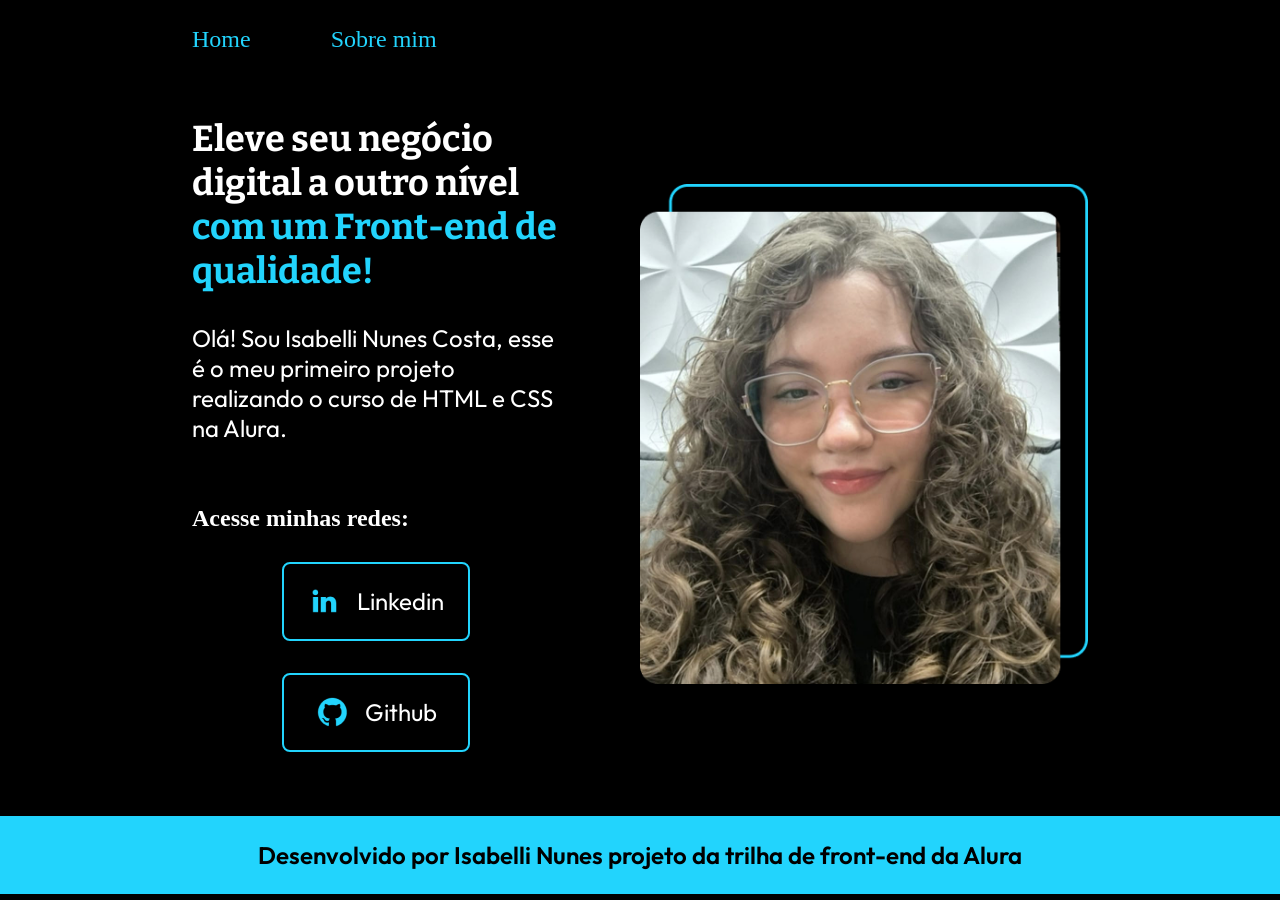
<file: index.html>
<!DOCTYPE html>
<html lang="pt-br">
<head>
    <meta http-equiv="X-UA-Compatible" content="IE=edge">
    <meta charset="UTF-8">
    <meta name="viewport" content="width=device-width, initial-scale=1.0">
    <link rel="stylesheet" href="styles/style.css">
    <title>Site treinando front-end</title>
</head>
<body>
    <header class="cabecalho">
        <nav class="cabecalho__menu">
            <a class="cabecalho__menu__link" href="index.html">Home</a>
            <a class="cabecalho__menu__link" href="about.html">Sobre mim</a>
        </nav>
    </header>
    
    <main class="apresentacao"> 
        <section class="apresentacao__conteudo">
            <h1 class="apresentacao__conteudo__titulo">
                Eleve seu negócio digital a outro nível 
                <strong class="titulo_destaque">com um Front-end de qualidade!</strong> 
            </h1>
            <p class="apresentacao__conteudo__texto">
                Olá! Sou Isabelli Nunes Costa, esse é o meu primeiro projeto realizando o curso de HTML e CSS na Alura.
            </p>            
            <h2 class="apresentacao__subtitulo">Acesse minhas redes:</h2>
            <div class="apresentacao__links">
                <a class="apresentacao_links__navegacao" href="https://www.linkedin.com/in/isabelli-nunes-costa">
                    <img src="./Assets/assets/linkedin.png" alt="Ícone do Linkedin">
                    Linkedin</a>
                <a class="apresentacao_links__navegacao" href="https://github.com/isabellinc">
                     <img src="./Assets/assets/github.png" alt="Ícone do github">
                    Github</a>
            </div>
        </section>    

        <img class="apresentacao__imagem" src="Assets/assets/foto.png" alt="Foto da Isabelli Nunes">
    </main>

    <footer class="rodape">
        <p>Desenvolvido por Isabelli Nunes projeto da trilha de front-end da Alura</p>
    </footer>
</body>
</html>
</file>
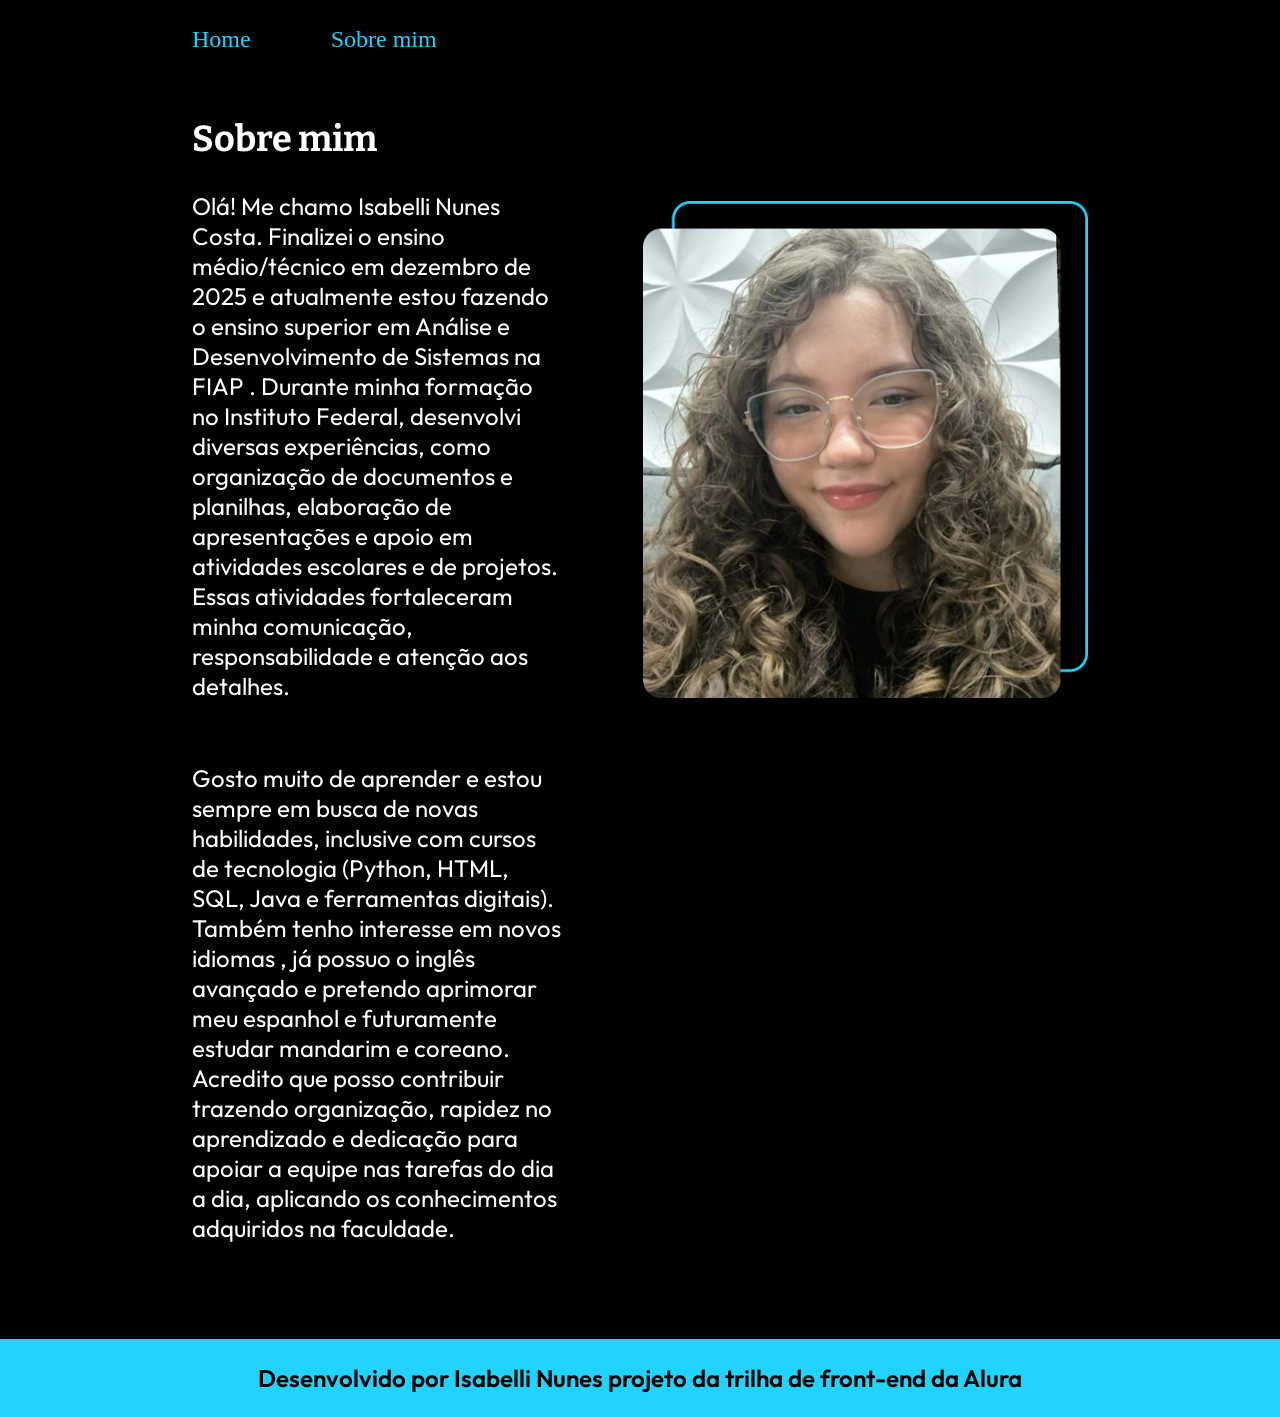
<file: about.html>
<!DOCTYPE html>
<html lang="en">
<head>
    <meta charset="UTF-8">
    <meta name="viewport" content="width=device-width, initial-scale=1.0">
    <link rel="stylesheet" href="styles/style.css">
    <title>Sobre mim</title>
</head>
<body>
     <header class="cabecalho">
        <nav class="cabecalho__menu">
            <a class="cabecalho__menu__link" href="index.html">Home</a>
            <a class="cabecalho__menu__link" href="about.html">Sobre mim</a>
        </nav>
    </header>

    <main class="apresentacao">
        <section class="apresentacao__conteudo">
            <h1 class="apresentacao__conteudo__titulo">Sobre mim</h1>
            <p class="apresentacao__conteudo__texto">Olá! Me chamo Isabelli Nunes Costa. Finalizei o ensino médio/técnico em dezembro de 2025 e atualmente estou fazendo o ensino superior em  Análise e Desenvolvimento de Sistemas na FIAP . Durante minha formação no Instituto Federal, desenvolvi diversas experiências, como organização de documentos e planilhas, elaboração de apresentações e apoio em atividades escolares e de projetos. Essas atividades fortaleceram minha comunicação, responsabilidade e atenção aos detalhes.</p>
            <p class="apresentacao__conteudo__texto">Gosto muito de aprender e estou sempre em busca de novas habilidades, inclusive com cursos de tecnologia (Python, HTML, SQL, Java e ferramentas digitais). Também tenho interesse em novos idiomas , já possuo o inglês avançado e pretendo aprimorar meu espanhol e futuramente estudar mandarim e coreano. Acredito que posso contribuir trazendo organização, rapidez no aprendizado e dedicação para apoiar a equipe nas tarefas do dia a dia,  aplicando os conhecimentos adquiridos na faculdade.</p>
        </section>
        <img class="apresentacao__imagem__about" src="Assets/assets/foto.png" alt="Foto da Isabelli Nunes">

    </main>

    <footer class="rodape">
        <p>Desenvolvido por Isabelli Nunes projeto da trilha de front-end da Alura</p>
    </footer>
</body>
</html>
</file>
<file: styles/style.css>
@import url('https://fonts.googleapis.com/css2?family=Bitter&display=swap');
@import url('https://fonts.googleapis.com/css2?family=Outfit:wght@100..900&display=swap');

*{ 
    margin: 0;
    padding: 0;
}

:root{
    --cor-primaria:black;
    --cor-secundaria:white;
    --cor-terciaria:#22D4FD;

    --fonte-primaria: "Bitter", serif;
    --fonte-secundaria : "Outfit", sans-serif;
}

body{

    box-sizing: border-box; 
    background-color: var(--cor-primaria);
    color: var(--cor-secundaria);
}

.cabecalho{
    padding: 2% 0% 0% 15%;

}

.cabecalho__menu{
    display: flex;
    gap: 80px;
}

.cabecalho__menu__link{
    font-size: 1.5rem;
    color: var(--cor-terciaria);
    text-decoration: none;

}


.titulo_destaque{
    color: var(--cor-terciaria);
}

.apresentacao{
    padding: 5% 15%;
    display: flex;
    align-items: center;
    justify-content: space-between;
}

.apresentacao__conteudo{
    width: 50%;
    display: flex;
    flex-direction: column;
    gap: 30px;
}

.apresentacao__conteudo__titulo{
    font-size: 2.25rem;
    font-family: var(--fonte-primaria);
}

.apresentacao__conteudo__texto{
    font-size: 1.5rem;
    margin-bottom: 32px; 
     font-family: var(--fonte-secundaria);
}

.apresentacao__subtitulo{
    font-size: 1.5rem;
}

.apresentacao__links{
    display: flex;
    flex-direction: column;
    justify-content: center;
    align-items: center;
    gap: 32px;

}

.apresentacao_links__navegacao{
    display: flex;
    justify-content: center;
    align-items: center;
    gap: 16px;
    border: 2px solid var(--cor-terciaria);
    width: 50%;
    text-align: center;
    border-radius: 8px;
    font-size: 1.5rem;
    padding: 21.5px 0;
    text-decoration: none;
    color: var(--cor-secundaria);
    font-family: var(--fonte-secundaria);
}


.apresentacao__imagem {
    width: 50%;
    margin-left: 80px;
    
}

.apresentacao_links__n.apresentacao_links__navegacao{ 
    background-color: #272727;
}

.rodape{
    color: var(--cor-primaria);
    background-color: var(--cor-terciaria);
    padding: 24px;
    text-align: center;
    font-size: 1.5rem;
    font-family: var(--fonte-secundaria);
    font-weight: 600;
}



.apresentacao__imagem__about {
    width: 445px;
    height: auto;
    margin-left: 80px;
    padding-bottom: 55%;
    
}

@media (max-width:1200px){
    .cabecalho{
        padding: 10%;
    }

    .cabecalho__menu{
        justify-content: center;
    }

    .apresentacao{
        flex-direction: column-reverse;
        gap: 30px;
        justify-content: center;
        padding: 5%;
   
    }
    .apresentacao__conteudo{
        width: auto;
    }
    .apresentacao__imagem{
        display: flex;
        justify-content: center;
        margin-right: 15%;
    }

    .apresentacao__imagem__about{
        display: flex;
        justify-content: center;
        margin-right: 15%;
        width:60% ;
        padding-bottom: 15%;
    }
}
</file>
